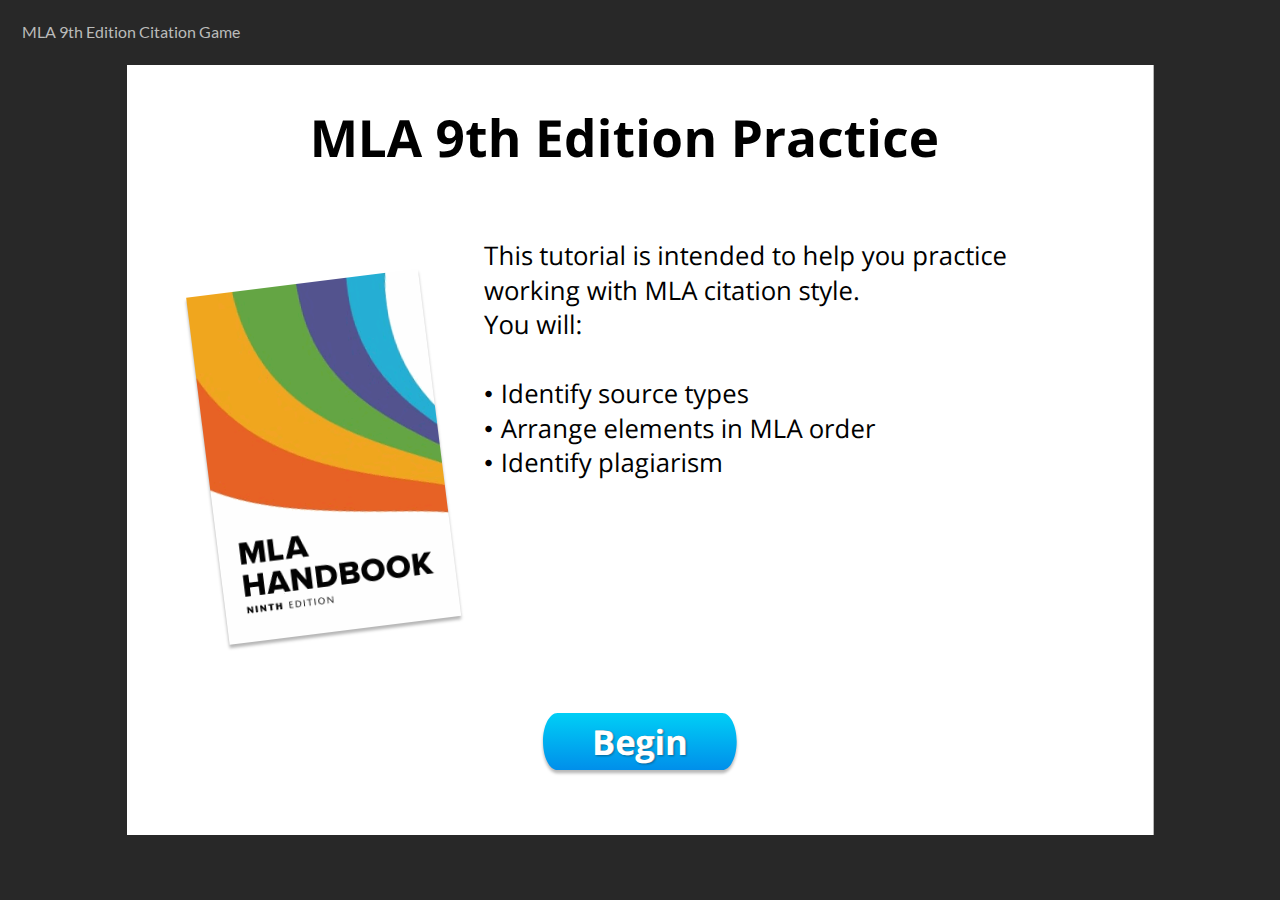
<file: index.html>
﻿<!doctype html>
<html lang="en-US">
<head>
  <meta charset="utf-8">
  <!-- Created using Storyline 360 - http://www.articulate.com  -->
  <!-- version: 3.84.31722.0 -->
  <title>MLA 9th Edition Citation Game</title>
  <meta http-equiv="x-ua-compatible" content="IE=edge"/>
  <meta name="viewport" content="width=device-width,initial-scale=1,user-scalable=no,shrink-to-fit=no,minimal-ui"/>
  <meta name="apple-mobile-web-app-capable" content="yes"/>
  <style>
    html, body { height: 100%; padding: 0; margin: 0 }
    #app { height: 100%; width: 100%; }
  </style>

  <script>
    window.DS = {};
    window.globals = {
      DATA_PATH_BASE: '',
      HAS_FRAME: true,
      HAS_SLIDE: true,

      lmsPresent: false,
      tinCanPresent: false,
      cmi5Present: false,
      aoSupport: false,
      scale: 'noscale',
      captureRc: false,
      browserSize: 'optimal',
      bgColor: '#282828',
      features: 'BackgroundAudioVolumeVariable,ConnectionMessages,DropInBase,DropInMisc,DropInVectors,JsApi,LayerPresentAsDialog,MultipleQuizTracking,PlayerTooltips,UpdatedThemeEditor',
      themeName: 'unified',
      preloaderColor: '#FFFFFF',
      suppressAnalytics: false,
      productChannel: 'stable',
      publishSource: 'storyline',
      aid: 'aid|7befeb2a-a3c0-449e-ac8d-08e595a9b68d',
      cid: '9d6fe7a8-5e21-45b3-9bd6-633467c3a1ac',
      playerVersion: '3.84.31722.0',
      publishTimestamp: '2024-02-28T19:06:54.0787091Z',
      maxIosVideoElements: 10,
      connectionSettings: { message: 'You%20are%20offline.%20Trying%20to%20reconnect...', useDarkTheme: false, mode: 'disabled' },
      hasFeature: function(feature) {
        return this.features.split(',').includes(feature);
      },
      
      parseParams: function(qs) {
        if (window.globals.parsedParams != null) {
          return window.globals.parsedParams;
        }
        qs = (qs || window.location.search.substr(1)).split('+').join(' ');
        var params = {},
            tokens,
            re = /[?&]?([^=]+)=([^&]*)/g;

        while (tokens = re.exec(qs)) {
          params[decodeURIComponent(tokens[1]).trim()] =
            decodeURIComponent(tokens[2]).trim();
        }
        window.globals.parsedParams = params;
        return params;
      }

    };
  </script>
  <script>
    var isIe11 = ('ActiveXObject' in window || window.MSBlobBuilder != null)
      && window.msCrypto != null && !window.ActiveXObject;
    if (isIe11) {
      window.globals.unsupportedBrowser = true;
      document.write(atob('[base64]'));
    }
  </script>

  <script>
    if (window.globals.hasFeature('MultiLanguageSupport')) {
      
      
    }
  </script>

  
  <script>window.THREE = { };</script>
  
</head>
<body style="background: #282828" class="cs-HTML theme-unified">
  <!-- 360 -->
  <script>!function(){var e,i=/iPhone/i,o=/iPod/i,n=/iPad/i,t=/\biOS-universal(?:.+)Mac\b/i,r=/\bAndroid(?:.+)Mobile\b/i,a=/Android/i,d=/(?:SD4930UR|\bSilk(?:.+)Mobile\b)/i,p=/Silk/i,l=/Windows Phone/i,u=/\bWindows(?:.+)ARM\b/i,b=/BlackBerry/i,s=/BB10/i,c=/Opera Mini/i,f=/\b(CriOS|Chrome)(?:.+)Mobile/i,h=/Mobile(?:.+)Firefox\b/i,v=function(e){return void 0!==e&&"MacIntel"===e.platform&&"number"==typeof e.maxTouchPoints&&e.maxTouchPoints>1&&"undefined"==typeof MSStream};e=function(e){var m={userAgent:"",platform:"",maxTouchPoints:0};e||"undefined"==typeof navigator?"string"==typeof e?m.userAgent=e:e&&e.userAgent&&(m={userAgent:e.userAgent,platform:e.platform,maxTouchPoints:e.maxTouchPoints||0}):m={userAgent:navigator.userAgent,platform:navigator.platform,maxTouchPoints:navigator.maxTouchPoints||0};var g=m.userAgent,y=g.split("[FBAN");void 0!==y[1]&&(g=y[0]),void 0!==(y=g.split("Twitter"))[1]&&(g=y[0]);var A=function(e){return function(i){return i.test(e)}}(g),w={apple:{phone:A(i)&&!A(l),ipod:A(o),tablet:!A(i)&&(A(n)||v(m))&&!A(l),universal:A(t),device:(A(i)||A(o)||A(n)||A(t)||v(m))&&!A(l)},amazon:{phone:A(d),tablet:!A(d)&&A(p),device:A(d)||A(p)},android:{phone:!A(l)&&A(d)||!A(l)&&A(r),tablet:!A(l)&&!A(d)&&!A(r)&&(A(p)||A(a)),device:!A(l)&&(A(d)||A(p)||A(r)||A(a))||A(/\bokhttp\b/i)},windows:{phone:A(l),tablet:A(u),device:A(l)||A(u)},other:{blackberry:A(b),blackberry10:A(s),opera:A(c),firefox:A(h),chrome:A(f),device:A(b)||A(s)||A(c)||A(h)||A(f)},any:!1,phone:!1,tablet:!1};return w.any=w.apple.device||w.android.device||w.windows.device||w.other.device,w.phone=w.apple.phone||w.android.phone||w.windows.phone,w.tablet=w.apple.tablet||w.android.tablet||w.windows.tablet,w}(),"object"==typeof exports&&"undefined"!=typeof module?module.exports=e:"function"==typeof define&&define.amd?define((function(){return e})):this.isMobile=e}();
    window.isMobile.apple.tablet = window.isMobile.apple.tablet ||
      (navigator.platform === 'MacIntel' && navigator.maxTouchPoints > 1);
    window.isMobile.apple.device = window.isMobile.apple.device || window.isMobile.apple.tablet;
    window.isMobile.tablet = window.isMobile.tablet || window.isMobile.apple.tablet;
    window.isMobile.any = window.isMobile.any || window.isMobile.apple.tablet;
  </script>

  <div id="focus-sink" tabindex="-1"></div>

  <div id="preso"></div>
  <script>
    (function() {

      var classTypes = [ 'desktop', 'mobile', 'phone', 'tablet' ];

      var addDeviceClasses = function(prefix, testObj) {
        var curr, i;
        for (i = 0; i < classTypes.length; i++) {
          curr = classTypes[i];
          if (testObj[curr]) {
            document.body.classList.add(prefix + curr);
          }
        }
      };

      var params = window.globals.parseParams(),
          isDevicePreview = params.devicepreview === '1',
          isPhoneOverride = params.deviceType === 'phone' || (isDevicePreview && params.phone == '1'),
          isTabletOverride = (params.deviceType === 'tablet' || isDevicePreview) && !isPhoneOverride,
          isMobileOverride = isPhoneOverride || isTabletOverride;

      var deviceView = {
        desktop: !window.isMobile.any && !isMobileOverride,
        mobile: window.isMobile.any || isMobileOverride,
        phone: isPhoneOverride || (window.isMobile.phone && !isTabletOverride),
        tablet: isTabletOverride || window.isMobile.tablet
      };

      window.globals.deviceView = deviceView;
      window.isMobile.desktop = !window.isMobile.any;
      window.isMobile.mobile = window.isMobile.any;

      addDeviceClasses('view-', deviceView);

    })();
  </script>
  
  <script src='story_content/user.js' type=text/javascript></script>
  <div class="slide-loader"></div>

  <script>
    var doc = document, loader = doc.body.querySelector('.slide-loader'); [ 1, 2, 3 ].forEach(function(n) { var d = doc.createElement('div'); d.style.backgroundColor = window.globals.preloaderColor; d.classList.add('mobile-loader-dot'); d.classList.add('dot' + n); loader.appendChild(d); });
  </script>

  <div class="mobile-load-title-overlay" style="display: none">
    <div class="mobile-load-title">MLA 9th Edition Citation Game</div>
  </div>

  <div class="mobile-chrome-warning"></div>

  
<style>
  .warn-connection-dialog {
    display: none;
    background: transparent;
    pointer-events: all;
    position: fixed;
    left: 0;
    top: 0;
    width: 100%;
    height: 100%;
    z-index: 999;
  }

  .warn-connection-content {
    pointer-events: all;
    border-radius: 4px;
    background: white;
    border: 1px solid #E7E7E7;
    color: #333333;
    box-shadow: 0 2px 4px rgba(0, 0, 0, 0.25);
    transition: all 150ms ease-out;
    position: absolute;
    white-space: nowrap;
  }

  .view-phone.is-landscape .warn-connection-content {
    left: 23px;
    bottom: 23px;
  }

  .view-tablet.is-landscape .warn-connection-content {
    left: 50%;
    top: 20px;
    transform: translateX(-50%);
  }

  .view-mobile.is-portrait .warn-connection-content {
    transform: translate(-50%, calc(-100% - 15px));
  }

  .warn-connection-content p {
    display: inline-block;
    margin: 0 8px 0 0;
    line-height: 33px;
    font-size: 11px;
  }

  .warn-connection-content svg {
    position: relative;
    vertical-align: middle;
    margin: 0 2px 2px 8px;
  }

  .view-desktop .warn-connection-content {
    left: 1.5em;
    bottom: 1.5em;
  }

  .view-desktop .warn-connection-content p {
    font-size: 1.1em;
  }

  .is-offline .warn-connection-dialog {
    display: block;
  }

  .is-offline .cs-panel * {
    pointer-events: none !important;
  }

  .is-offline .cs-panel {
    pointer-events: all !important;
  }

  .is-offline #nav-controls * {
    pointer-events: none !important;
  }

  .is-offline #nav-controls {
    pointer-events: all !important;
  }
</style>

<div class="warn-connection-dialog" role="alertdialog" aria-modal="true" tabindex="0" aria-labelledby="warn-connection-message">
  <div class="warn-connection-content">
    <svg width="17" height="15" viewBox="0 0 17 15" xmlns="http://www.w3.org/2000/svg">
      <path fill="#8F0000" stroke="white" d="M16.07,12.98 L15.88,12.23 L9.51,1.21 C8.97,0.26,7.6,0.26,7.06,1.21 L0.69,12.23 C0.15,13.16,0.81,14.36,1.91,14.36 H14.65 C15.47,14.36,16.05,13.7,16.07,12.98 Z"/>
      <path fill="white" stroke="white" d="M8.58,5.5 C8.35,5.28,8.5,5.35,8.21,5.32 C8.09,5.35,7.97,5.49,7.96,5.67 C7.97,5.79,7.98,5.92,7.98,6.04 L7.98,6.04 C7.99,6.17,8,6.31,8.01,6.43 L8.01,6.44 C8.03,6.92,8.06,7.41,8.09,7.9 L8.09,7.9 C8.12,8.39,8.14,8.88,8.17,9.37 C8.17,9.39,8.18,9.42,8.2,9.44 C8.23,9.46,8.25,9.47,8.28,9.47 C8.31,9.47,8.34,9.46,8.35,9.44 C8.37,9.43,8.38,9.4,8.39,9.35 L8.39,9.34 C8.39,9.24,8.4,9.15,8.4,9.05 L8.4,9.05 C8.41,8.96,8.41,8.86,8.42,8.75 C8.43,8.44,8.45,8.12,8.47,7.81 L8.47,7.81 C8.49,7.49,8.51,7.18,8.53,6.87 C8.55,6.46,8.56,6.05,8.59,5.64 L8.6,5.62 C8.6,5.57,8.59,5.53,8.58,5.5 L8.21,5.32 Z"/>
      <circle fill="white" stroke="white" cx="8.3" cy="11.35" r="0.3"/>
    </svg>
    <p id="warn-connection-message">You are offline. Trying to reconnect...</p>
  </div>
</div>

<script>
  (function() {
    window.DS.connection = {
      warningShown: false,
      assets: {},
      loadingAssetGroup: false,
      retryDelay: 500
    };

    var connectionSettings = window.globals.connectionSettings || {};

    // The `window.globals.features` variable must be set in `webpack.dev.config` when testing locally - it is not enough
    // to have it in the data - but it must be set there as well.
    var useConnectionMessages = window.AbortController != null &&
      window.location.protocol != 'file:' &&
      window.globals.features.indexOf('ConnectionMessages') != -1 &&
      connectionSettings.mode === 'normal';

    window.DS.connection.useConnectionMessages = useConnectionMessages;

    var assetCount = 0;
    var checkLoadedId;


    if (useConnectionMessages && connectionSettings != null) {
      var contentEl = document.querySelector('.warn-connection-content');
      var messageEl = contentEl.querySelector('p');

      if (connectionSettings.useDarkTheme) {
        contentEl.style.borderColor = '#BABBBA';
        contentEl.style.backgroundColor = '#282828';
        contentEl.style.color = '#FFFFFF';
      }

      if (connectionSettings.message != null) {
        messageEl.textContent = window.decodeURIComponent(connectionSettings.message);
      }
    }

    function checkAssetsReady() {
      for (var i in DS.connection.assets) {
        if (!DS.connection.assets[i].success) {
          return false;
        }
      }
      return true;
    }

    function stopAssetGroup() {
      if (!useConnectionMessages) { return; }

      assetCount = 0;

      DS.connection.oldAssetGroup = DS.connection.assets;
      DS.connection.assets = {};
      DS.connection.loadingAssetGroup = false;
      clearInterval(checkLoadedId);
    }

    function startAssetGroup() {
      if (!useConnectionMessages) { return; }
      var ticks = 0;
      clearInterval(checkLoadedId);
      checkLoadedId = setInterval(function() {
        var loaded = 0;
        if (assetCount === 0 && loaded === 0) {
          clearInterval(checkLoadedId);
          return;
        }

        for (var i in DS.connection.assets) {
          if (DS.connection.assets[i].success) {
            loaded++;
          }
        }

        if (assetCount === loaded && checkAssetsReady()) {
          for (var i in DS.connection.assets) {
            if (DS.connection.assets[i].action) {
              DS.connection.assets[i].action();
            }
          }
          hideWarning();
          stopAssetGroup();
        }
      }, 100)
    }

    function requiredAsset(url, action, retry, type) {
      if (!useConnectionMessages) { return; }
      if (DS.connection.assets[url]) { return; }

      DS.connection.assets[url] = {
        success: false, action: action, retry: retry, type: type
      };
      assetCount = Object.keys(DS.connection.assets).length;
      if (!DS.connection.loadingAssetGroup) {
        startAssetGroup();
      }
      DS.connection.loadingAssetGroup = true;
    }

    function assetLoaded(url) {
      if (!useConnectionMessages) { return; }
      if (DS.connection.assets[url]) {
        DS.connection.assets[url].success = true;
      }
    }

    function assetFailed(url) {
      if (!useConnectionMessages) { return; }
      if (!DS.connection.assets[url]) {
        if (/\.js$/.test(url) && url.indexOf('transcripts') === -1) {
          setTimeout(function() {
            if (DS.connection.lastSlideLoaded != null) {
              DS.connection.lastSlideLoaded();
            }
          }, DS.connection.retryDelay);
        }
        return;
      }
      if (!DS.connection.warningShown) { showWarning(); }
      if (DS.connection.assets[url].retry) {
        setTimeout(function() {
          if (!DS.connection.assets[url].success) {
            DS.connection.assets[url].retry()
          }
        }, DS.connection.retryDelay);
      }
    }

    function hideWarning() {
      document.body.classList.remove('is-offline');
      DS.connection.warningShown = false;
      enableKeys();
    }
    DS.connection.hideWarning = hideWarning

    function showWarning(btn) {
      document.body.classList.add('is-offline')
      DS.connection.warningShown = true;
      updateWarningPosition();
      disableKeys();
    }

    function updateWarningPosition() {
      if (!DS.connection.warningShown) {
        return;
      }

      var isPortrait = document.body.classList.contains('is-portrait');
      var isMobile = document.body.classList.contains('view-mobile');
      var warningEl = document.querySelector('.warn-connection-content');

      if (isPortrait && isMobile) {
        var slide = document.querySelector('.primary-slide');
        var slideRect = slide != null
          ? slide.getBoundingClientRect()
          : { top: window.innerHeight, left: 0, width: window.innerWidth };

        warningEl.style.top = `${slideRect.top}px`
        warningEl.style.left = `${slideRect.left + slideRect.width / 2}px`
      } else {
        warningEl.style.top = null;
        warningEl.style.left = null;
      }

      window.requestAnimationFrame(updateWarningPosition);
    }

    function onDisableKeyDown(e) {
      e.preventDefault();
      e.stopImmediatePropagation();
    }

    function onDisableKeyUp(e) {
      e.preventDefault();
      e.stopImmediatePropagation();
    }

    var accStyle = document.createElement('style');
    var warnDialogEl = document.querySelector('.warn-connection-dialog');

    function disableKeys() {
      if (DS.views && DS.views.nsStack && DS.views.nsStack.length === 1) {
        DS.views.nsStack[0].tabReachable = false
        DS.views.nsStack[0].updateTabIndex(true, true);
      }

      accStyle.innerHTML = '.acc-shadow-dom { display: none; }';
      document.body.appendChild(accStyle);

      warnDialogEl.parentNode.append(warnDialogEl);
      warnDialogEl.focus();
    }

    function enableKeys() {
      accStyle.remove();
      if (DS.views && DS.views.nsStack && DS.views.nsStack.length === 1 && DS.views.nsStack[0].name === '_frame') {
        DS.views.nsStack[0].tabReachable = true;
        DS.views.nsStack[0].updateTabIndex();
      }
    }

    // these will all be noops if the feature flag isn't set in
    // the data and `window.globals.features`
    DS.connection.requiredAsset = requiredAsset;
    DS.connection.assetLoaded = assetLoaded;
    DS.connection.assetFailed = assetFailed;
    DS.connection.stopAssetGroup = stopAssetGroup;
    DS.connection.startAssetGroup = startAssetGroup;
  })();
</script>


  <script>
    
    if (window.autoSpider && window.vInterfaceObject) {
      document.querySelector('.mobile-load-title-overlay').style.display = 'none';
    }
  </script>

  

  <link rel="stylesheet" href="html5/data/css/output.min.css" data-noprefix/>
</body>
<script src="html5/lib/scripts/bootstrapper.min.js"></script>
</html>
</file>
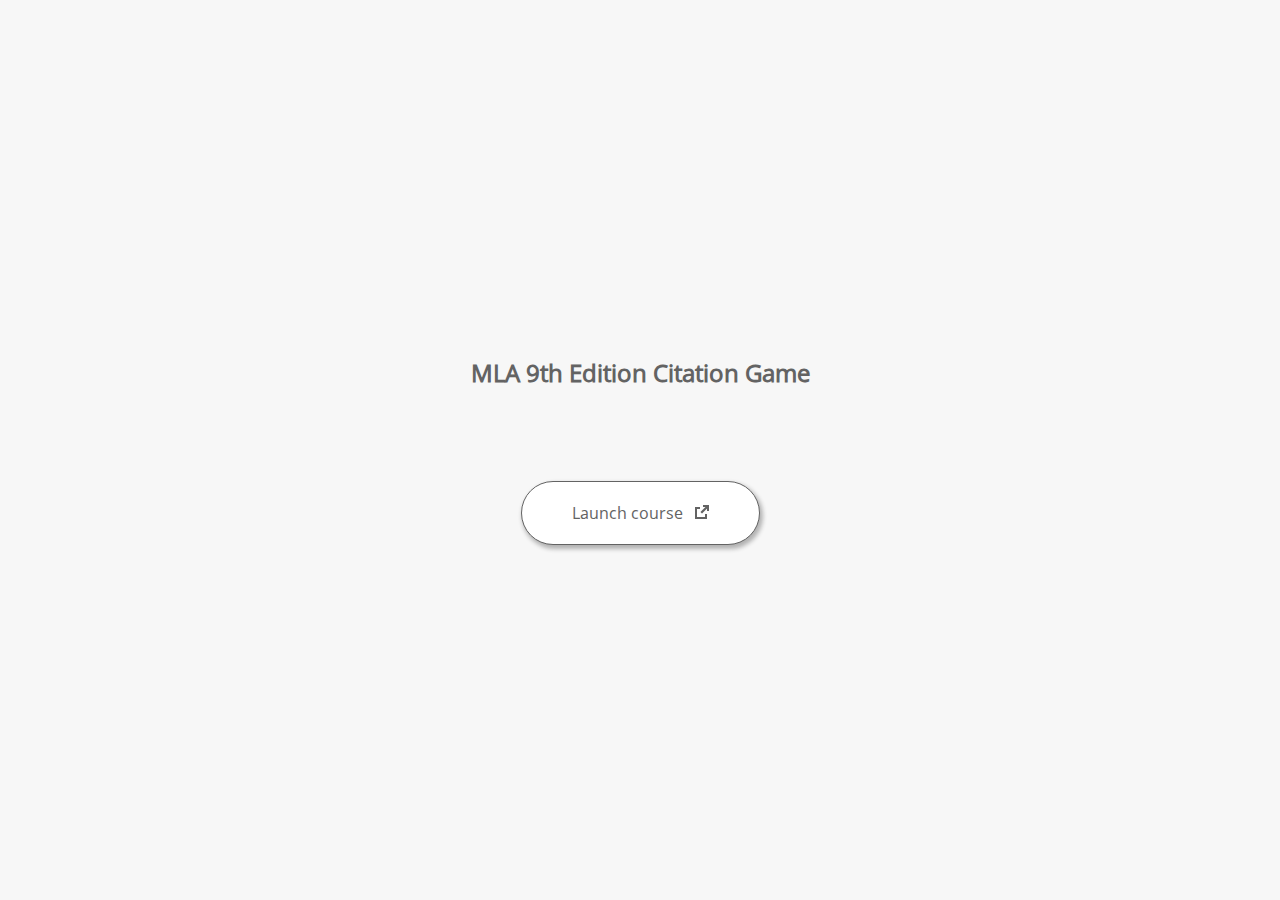
<file: launcher.html>
﻿<html lang="en-US">
	<head>
		<!-- Created using Storyline 360 - http://www.articulate.com  --> 
		<!-- version: 3.84.31722.0 --> 

		<title>MLA 9th Edition Citation Game</title>
    <style>
      @font-face {
        font-family: "Open Sans Full";
        font-style: normal;
        font-weight: 400;
        src: local("Open Sans"),
             local("OpenSans"),
             url(html5/lib/stylesheets/mobile-fonts/open-sans-regular.woff) format("woff")
      }
      body {
        background-color: #F7F7F7;
      }
      h1 {
        color: #636363;
        font-family: "Open Sans Full", Helvetica, sans-serif;
        font-size: 150%;
        margin-bottom: 92px;
        padding-bottom: 0;
      }

      button {
        background-color: #FFF;
        border: 1px solid #636363;
        border-radius: 80px;
        box-shadow: 2px 3px 4px 1px rgba(39, 39, 39, 0.33);
        color: #636363;
        font-family: "Open Sans Full", Helvetica, sans-serif;
        font-size: 100%;
        padding: 20px 50px;
      }
      img {
        height: 15px;
        width: 15px;
        margin-left: 8px;
      }
    </style>
		<script>
			
			/******************************************************************************/
			//
			// NOTE TO DEVELOPERS:
			// The following code should be integrated with your web page in order to open
			// the presentation in a new window.  To launch the presentation immediately, 
			// simply copy the code below into your web page.  To launch the presentation
			// when a button or link is clicked, call LaunchPresentation when the onClick
			// event is triggered.
			//
			/******************************************************************************/		
		
		
			var Safari =  (navigator.appVersion.indexOf("Safari") >= 0);
			
			var g_bChromeless = false;
			var g_bResizeable = false;
			var g_nContentWidth = 1300;
			var g_nContentHeight = 1054;
			var g_strStartPage = "story.html" + document.location.search;
			var g_strBrowserSize = "optimal";
		
			function LaunchContent()
			{
				var nWidth = screen.availWidth;
				var nHeight = screen.availHeight;

				if (nWidth > g_nContentWidth && nHeight > g_nContentHeight && g_strBrowserSize != "fullscreen")
				{
					nWidth = g_nContentWidth;
					nHeight = g_nContentHeight;
					
					if (!Safari && !g_bChromeless)
					{
						nWidth += 17;
					}
				}

				// Build the options string
				var strOptions = "width=" + nWidth +",height=" + nHeight;
				if (g_bResizeable)
				{
					strOptions += ",resizable=yes"
				}
				else
				{
					strOptions += ",resizable=no"
				}

				if (g_bChromeless)
				{
					strOptions += ", status=0, toolbar=0, location=0, menubar=0, scrollbars=0";
				}
				else
				{
					strOptions += ", status=1, toolbar=1, location=1, menubar=1, scrollbars=1";
				}

				// Launch the URL
				if (Safari)
				{
					var oWnd = window.open("", "_blank", strOptions);
					oWnd.location = g_strStartPage;
				}
				else
				{
					window.open(g_strStartPage , "_blank", strOptions);
				}
			}

			
			
		</script>
		
	</head>
	
	<body onload="setTimeout('LaunchContent()', 100);">
		<center>
			<table width="100%" height="100%" border="0" cellpadding="0" cellspacing="0">
				<tr>
					<td>
						<center>
              <h1 tabIndex="-1">MLA 9th Edition Citation Game</h1>
							<button onclick="LaunchContent()" aria-label="Launch course: opens in new window">Launch course <img src="story_content/external_window.png" style="border-style: none; height: 14px; width: 14px;" tabIndex="-1" aria-hidden="true"/></button>
						</center>
					</td>
				</tr>
			</table>
		</center>
	</body>
</html>
</file>
<file: html5/data/css/output.min.css>
@font-face {
  font-family: 'LatoBold Charset1_ Bold7CB457E6';
  src: url('[data-uri]');
  font-style: normal;
  font-weight: normal;
}
@font-face {
  font-family: 'Lato Charset1_ 6Ea26V9F7A088B75';
  src: url('[data-uri]');
  font-style: normal;
  font-weight: normal;
}
@font-face {
  font-family: 'Open SansBold CharsBoldE1D8E297';
  src: url('[data-uri]');
  font-style: normal;
  font-weight: normal;
}
@font-face {
  font-family: 'Open Sans Charset1_ 6Xh4CC80BA7';
  src: url('[data-uri]');
  font-style: normal;
  font-weight: normal;
}
@font-face {
  font-family: 'Arial Charset1_ 6H44FYT82383024';
  src: url('[data-uri]');
  font-style: normal;
  font-weight: normal;
}
@font-face {
  font-family: 'Open SansItalic CItalic91CFBAAA';
  src: url('[data-uri]');
  font-style: normal;
  font-weight: normal;
}
@font-face {
  font-family: 'Open Sans SemiboldBBold92B008E5';
  src: url('[data-uri]');
  font-style: normal;
  font-weight: normal;
}
@font-face {
  font-family: 'Open Sans Semibold boldEF867BDC';
  src: url('[data-uri]');
  font-style: normal;
  font-weight: normal;
}
@font-face {
  font-family: 'Titillium Web Charset1_9EA21C2E';
  src: url('[data-uri]');
  font-style: normal;
  font-weight: normal;
}
@font-face {
  font-family: 'Titillium WebBold CBold15C2C37C';
  src: url('[data-uri]');
  font-style: normal;
  font-weight: normal;
}
@font-face {
  font-family: 'Open SansBold CharsBoldE47A47C6';
  src: url('[data-uri]');
  font-style: normal;
  font-weight: normal;
}
@font-face {
  font-family: 'Open Sans Charset0_v9TY33EDE6F2';
  src: url('[data-uri]');
  font-style: normal;
  font-weight: normal;
}
@font-face {
  font-family: 'Arial Charset0_v8wz5YMo9EE9FF07';
  src: url('[data-uri]');
  font-style: normal;
  font-weight: normal;
}
@font-face {
  font-family: 'Open SansItalic CItalicC6FA076B';
  src: url('[data-uri]');
  font-style: normal;
  font-weight: normal;
}
@font-face {
  font-family: 'Open Sans SemiboldBBold26397C6B';
  src: url('[data-uri]');
  font-style: normal;
  font-weight: normal;
}
@font-face {
  font-family: 'Titillium Web Charset0_2E003AFD';
  src: url('[data-uri]');
  font-style: normal;
  font-weight: normal;
}
@font-face {
  font-family: 'Titillium WebBold CBold85321D6A';
  src: url('[data-uri]');
  font-style: normal;
  font-weight: normal;
}
.cs-HTML {
  background: rgba(40, 40, 40, 1);
}
.cs-npnxnanbnsnfns00000000001 .cs-infopanel  {
  box-shadow: 0 1px 0 rgba(0, 0, 0, 0);
  background: rgba(255, 255, 255, 1);
}
.cs-npnxnanbnsnfns00000000001 .cs-infopanel .cs-link {
  color: rgba(186, 187, 186, 1);
}
.cs-npnxnanbnsnfns00000000001 .cs-infopanel .cs-link:hover {
  color: rgba(255, 255, 255, 1);
}
.cs-npnxnanbnsnfns00000000001 .cs-infopanel .cs-name {
  color: rgba(68, 68, 68, 1);
}
.cs-npnxnanbnsnfns00000000001 .cs-infopanel .cs-title {
  color: rgba(153, 153, 153, 1);
}
.cs-npnxnanbnsnfns00000000001 .cs-infopanelpopup  {
  box-shadow: 0 1px 0 rgba(0, 0, 0, 0);
  background: rgba(0, 0, 0, 0);
}
.cs-npnxnanbnsnfns00000000001 .cs-infopanelpopup .cs-link {
  color: rgba(255, 0, 0, 1);
}
.cs-npnxnanbnsnfns00000000001 .cs-infopanelpopup .cs-link:hover {
  color: rgba(255, 255, 255, 1);
}
.cs-npnxnanbnsnfns00000000001 .cs-infopanelpopup .cs-name {
  color: rgba(255, 255, 255, 1);
}
.cs-npnxnanbnsnfns00000000001 .cs-infopanelpopup .cs-bio {
  color: rgba(186, 187, 186, 1);
}
.cs-npnxnanbnsnfns00000000001 .cs-timer  {
  color: rgba(186, 187, 186, 1);
}
.cs-npnxnanbnsnfns00000000001 .cs-duration stop:first-child {
  stop-color: rgba(60, 60, 60, 1);
}
.cs-npnxnanbnsnfns00000000001 .cs-duration stop:last-child {
  stop-color: rgba(60, 60, 60, 1);
}
.cs-npnxnanbnsnfns00000000001 .cs-elapsed stop:first-child {
  stop-color: rgba(254, 227, 71, 1);
}
.cs-npnxnanbnsnfns00000000001 .cs-elapsed stop:last-child {
  stop-color: rgba(254, 227, 71, 1);
}
.cs-npnxnanbnsnfns00000000001 .cs-timer .cs-pie .cs-innerstroke {
  stroke: rgba(199, 199, 199, 1);
}
.cs-npnxnanbnsnfns00000000001 .cs-timer .cs-pie .cs-innerborder {
  stroke: rgba(255, 255, 255, 1);
}
.cs-npnxnanbnsnfns00000000001 .cs-window  {
  box-shadow: 0 8px 5px rgba(0, 0, 0, 0.2);
  border-color: rgba(49, 99, 0, 0);
  background: rgba(33, 33, 33, 1);
  color: rgba(248, 248, 248, 1);
}
.cs-npnxnanbnsnfns00000000001 .cs-window .cs-diva {
  border-color: rgba(78, 78, 78, 1);
}
.cs-npnxnanbnsnfns00000000001 .cs-window .cs-divb {
  border-color: rgba(78, 78, 78, 0);
}
.cs-npnxnanbnsnfns00000000001 .cs-editor .cs-editor-slide {
  color: rgba(226, 226, 226, 1);
}
.cs-npnxnanbnsnfns00000000001 .cs-editor .cs-editor-html {
  color: rgba(186, 187, 186, 1);
}
.cs-npnxnanbnsnfns00000000001 .cs-editor .cs-editor-button {
  text-shadow: 0 1px 0 rgba(0, 0, 0, 0);
  color: rgba(255, 255, 255, 1);
  border-color: rgba(211, 211, 211, 1);
  background: rgba(34, 34, 34, 1);
}
.cs-npnxnanbnsnfns00000000001 .cs-editor .cs-editor-button:hover {
  background: rgba(68, 68, 68, 1);
}
.cs-npnxnanbnsnfns00000000001 .cs-editor .cs-editor-button:active {
  background: rgba(68, 68, 68, 1);
}
.cs-npnxnanbnsnfns00000000001 .cs-listitem  {
  color: rgba(186, 187, 186, 1);
  border-color: none;
  border: 1px solid transparent;
}
.cs-npnxnanbnsnfns00000000001 .cs-listitem:hover {
  background: rgba(255, 255, 255, 0.06);
  border-color: rgba(108, 108, 108, 1) !important;
  border-width: 1px;
  border-radius: 2px;
  border-style: solid;
  box-sizing: border-box;
}
.cs-npnxnanbnsnfns00000000001 .cs-listitem.hover {
  background: rgba(255, 255, 255, 0.06);
  border-color: rgba(108, 108, 108, 1) !important;
  border-width: 1px;
  border-radius: 2px;
  border-style: solid;
  box-sizing: border-box;
}
.cs-npnxnanbnsnfns00000000001 .cs-glossary  {
  color: rgba(186, 187, 186, 1);
}
.cs-npnxnanbnsnfns00000000001 .cs-glossary .cs-scrolling-panel {
  background: rgba(0, 0, 0, 0);
}
.cs-npnxnanbnsnfns00000000001 .cs-glossary .cs-term.cs-selected .cs-choice-list-trigger {
  color: rgba(255, 255, 255, 1);
  background: rgba(255, 255, 255, 1);
}
.cs-npnxnanbnsnfns00000000001 .cs-glossary .cs-term.cs-selected .cs-choice-list-trigger:focus {
  color: rgba(255, 255, 255, 1);
  background: rgba(255, 255, 255, 1);
}
.cs-npnxnanbnsnfns00000000001 .cs-glossary .cs-term:hover .cs-choice-list-trigger {
  background: rgba(186, 187, 186, 1);
}
.cs-npnxnanbnsnfns00000000001 .cs-glossary .cs-term.hover .cs-choice-list-trigger {
  background: rgba(186, 187, 186, 1);
}
.cs-npnxnanbnsnfns00000000001 .cs-glossary .cs-term .cs-choice-list-trigger:focus {
  background: rgba(186, 187, 186, 1);
}
.cs-npnxnanbnsnfns00000000001 .cs-glossary .cs-diva {
  border-color: rgba(0, 0, 0, 0);
}
.cs-npnxnanbnsnfns00000000001 .cs-glossary .cs-divb {
  border-color: rgba(0, 0, 0, 0);
}
.cs-npnxnanbnsnfns00000000001 .cs-glossary .cs-divc {
  border-color: rgba(0, 0, 0, 0);
}
.cs-npnxnanbnsnfns00000000001 .cs-glossary .cs-heading {
  color: rgba(248, 248, 248, 1);
  font-weight: 700;
}
.note-content p span {
  color: rgba(186, 187, 186, 1);
  line-height: 1.4em;
  font-size: 103.769%;
}
.cs-npnxnanbnsnfns00000000001 .cs-resource .cs-separator {
  border-color: rgba(0, 0, 0, 0);
}
.cs-npnxnanbnsnfns00000000001 .cs-outline  {
  color: rgba(45, 45, 45, 1);
}
.cs-npnxnanbnsnfns00000000001 .cs-outline .cs-diva {
  border-color: rgba(0, 0, 0, 0);
}
.cs-npnxnanbnsnfns00000000001 .cs-outline .cs-divb {
  border-color: rgba(0, 0, 0, 0);
}
.cs-npnxnanbnsnfns00000000001 .cs-outline .cs-divc {
  border-color: rgba(0, 0, 0, 0);
}
.cs-npnxnanbnsnfns00000000001 .cs-outline .cs-search-filter:hover {
  color: rgba(0, 0, 0, 0);
}
.cs-npnxnanbnsnfns00000000001 .cs-outline .cs-search-filter.hover {
  color: rgba(0, 0, 0, 0);
}
.cs-npnxnanbnsnfns00000000001 .cs-transcript  {
  color: rgba(255, 255, 255, 1);
}
.cs-npnxnanbnsnfns00000000001 .cs-transcript .cs-div {
  border-color: rgba(0, 0, 0, 0);
}
.cs-npnxnanbnsnfns00000000001 .cs-tabs:not(.topmenu-item) {
  color: rgba(248, 248, 248, 1);
}
.cs-npnxnanbnsnfns00000000001 .cs-tabs .cs-inner-button:not(.topmenu-item) {
  text-shadow: 0 1px 0 rgba(0, 0, 0, 0);
}
.cs-npnxnanbnsnfns00000000001 .cs-tabs:hover:not(.topmenu-item) {
  color: rgba(248, 248, 248, 1);
}
.cs-npnxnanbnsnfns00000000001 .cs-tabs.cs-selected {
  background: rgba(0, 0, 0, 0);
  color: rgba(248, 248, 248, 1);
}
.cs-npnxnanbnsnfns00000000001 .cs-seekcontrol  {
  background: rgba(0, 0, 0, 0);
  border-color: rgba(0, 0, 0, 0);
}
.cs-npnxnanbnsnfns00000000001 .cs-seekcontrol .cs-button:hover .cs-icon {
  fill: rgba(255, 255, 255, 1);
}
.cs-npnxnanbnsnfns00000000001 .cs-seekcontrol .cs-button.hover .cs-icon {
  fill: rgba(255, 255, 255, 1);
}
.cs-npnxnanbnsnfns00000000001 .cs-seekcontrol .cs-button .cs-icon-shadow {
  fill: rgba(0, 0, 0, 0);
}
.cs-npnxnanbnsnfns00000000001 .cs-seekcontrol .cs-button .cs-icon {
  fill: rgba(180, 180, 180, 1);
}
.cs-npnxnanbnsnfns00000000001 .cs-seekcontrol .cs-seek .cs-fill {
  background: rgba(255, 255, 255, 0.6);
}
.cs-npnxnanbnsnfns00000000001 .cs-seekcontrol .cs-seek {
  background: rgba(108, 108, 108, 1);
  border-color: rgba(0, 0, 0, 0);
}
.cs-npnxnanbnsnfns00000000001 .cs-searchinput .cs-input {
  color: rgba(186, 187, 186, 1);
  border-color: rgba(0, 0, 0, 0);
  background: rgba(255, 255, 255, 0.06);
}
.cs-npnxnanbnsnfns00000000001 .cs-searchinput .cs-input:focus {
  color: rgba(248, 248, 248, 1);
  background: rgba(41, 41, 41, 1);
}
.cs-npnxnanbnsnfns00000000001 .cs-searchinput .cs-input:hover {
  box-shadow: inset 0 0 1px 0 rgba(69, 126, 19, 0);
}
.cs-npnxnanbnsnfns00000000001 .cs-searchinput .cs-input.hover {
  box-shadow: inset 0 0 1px 0 rgba(69, 126, 19, 0);
}
.cs-npnxnanbnsnfns00000000001 .cs-searchinput .cs-button .cs-icon {
  fill: rgba(186, 187, 186, 1);
}
.cs-npnxnanbnsnfns00000000001 .cs-searchinput .cs-button:hover {
  fill: rgba(63, 133, 0, 1);
}
.cs-npnxnanbnsnfns00000000001 .cs-searchinput .cs-button.hover {
  fill: rgba(63, 133, 0, 1);
}
.cs-npnxnanbnsnfns00000000001 .cs-menu  {
  box-shadow: 0 1px 0 rgba(0, 0, 0, 0);
  background: rgba(33, 33, 33, 1);
}
.cs-npnxnanbnsnfns00000000001 .cs-topmenu-item.active .cs-tab {
  background: rgba(33, 33, 33, 1);
}
.cs-npnxnanbnsnfns00000000001 .cs-logo  {
  box-shadow: 0 1px 0 rgba(37, 75, 0, 1);
  background: rgba(255, 255, 255, 0);
}
.cs-npnxnanbnsnfns00000000001 .cs-checkbox  {
  color: rgba(255, 255, 255, 1);
}
.cs-npnxnanbnsnfns00000000001 .cs-checkbox:hover {
  border-color: rgba(175, 221, 130, 1);
}
.cs-npnxnanbnsnfns00000000001 .cs-checkbox.hover {
  border-color: rgba(175, 221, 130, 1);
}
.cs-npnxnanbnsnfns00000000001 .cs-checkbox .cs-box {
  color: rgba(255, 255, 255, 1);
  border-color: rgba(42, 83, 0, 1);
}
.cs-npnxnanbnsnfns00000000001 .cs-checkbox .cs-box:checked::after {
  color: rgba(43, 196, 0, 1);
}
.cs-npnxnanbnsnfns00000000001 .cs-button  {
  text-shadow: 0 1px 0 rgba(0, 0, 0, 0);
  color: rgba(186, 187, 186, 1);
  border-color: rgba(0, 0, 0, 0);
  background: rgba(0, 0, 0, 0);
  box-shadow: 0 1px 0 rgba(0, 0, 0, 0);
}
.cs-npnxnanbnsnfns00000000001 .cs-button .cs-icon {
  fill: rgba(186, 187, 186, 1);
}
.cs-npnxnanbnsnfns00000000001 .cs-button .cs-icon-shadow {
  fill: rgba(0, 0, 0, 0);
}
.cs-npnxnanbnsnfns00000000001 .cs-button:hover {
  background: rgba(248, 248, 248, 1);
}
.cs-npnxnanbnsnfns00000000001 .cs-button.hover {
  background: rgba(248, 248, 248, 1);
}
.cs-npnxnanbnsnfns00000000001 .cs-button:active {
  background: rgba(0, 0, 0, 0);
}
.cs-npnxnanbnsnfns00000000001 .cs-button.cs-disabled:hover {
  background: rgba(0, 0, 0, 0);
}
.cs-npnxnanbnsnfns00000000001 .cs-button.cs-disabled.hover {
  background: rgba(0, 0, 0, 0);
}
.cs-npnxnanbnsnfns00000000001 .cs-button.cs-disabled:active {
  background: rgba(0, 0, 0, 0);
}
.cs-npnxnanbnsnfns00000000001 .cs-button.cs-volume:hover {
  background: rgba(0, 0, 0, 0);
}
.cs-npnxnanbnsnfns00000000001 .cs-button.cs-volume.hover {
  background: rgba(0, 0, 0, 0);
}
.cs-npnxnanbnsnfns00000000001 .cs-button.cs-volume:active {
  background: rgba(0, 0, 0, 0);
}
.cs-npnxnanbnsnfns00000000001.cs-base  {
  color: rgba(186, 187, 186, 1);
  border-color: rgba(40, 40, 40, 1);
  background: rgba(40, 40, 40, 1);
}
.cs-npnxnanbnsnfns00000000001.cs-base .cs-separator .cs-diva {
  background: rgba(69, 69, 69, 1);
}
.cs-npnxnanbnsnfns00000000001.cs-base .cs-separator .cs-divb {
  background: rgba(0, 0, 0, 0);
}
.cs-npnxnanbnsnfns00000000001.cs-base .cs-topmenu-item.active .cs-tab {
  border-color: rgba(69, 69, 69, 1);
}
.cs-npnxnanbnsnfns00000000001.cs-base .cs-topmenu-item.active .cs-panel {
  border-color: rgba(69, 69, 69, 1);
}
.cs-npnxnanbnsnfns00000000001.cs-base .cs-left {
  background: rgba(33, 33, 33, 1);
}
.cs-npnxnanbnsnfns00000000001.cs-base .cs-area-primary .cs-slide-container {
  background: rgba(40, 40, 40, 1);
}
.cs-npnxnanbnsnfns00000000001.cs-base.cs-custom-theme .cs-brandhighlight-bg {
  background: rgba(79, 189, 244, 1) !important;
}
.cs-npnxnanbnsnfns00000000001.cs-base.cs-custom-theme .cs-brandhighlight-secondary-bg {
  background: rgba(255, 255, 255, 1) !important;
}
.cs-npnxnanbnsnfns00000000001.cs-base.cs-custom-theme .cs-brandhighlight-border {
  border-color: rgba(79, 189, 244, 1) !important;
}
.cs-npnxnanbnsnfns00000000001.cs-base.cs-custom-theme .cs-brandhighlight-text {
  color: rgba(79, 189, 244, 1) !important;
}
.cs-npnxnanbnsnfns00000000001.cs-base.cs-custom-theme .cs-brandhighlight-fill {
  fill: rgba(79, 189, 244, 1) !important;
}
.cs-npnxnanbnsnfns00000000001.cs-base.cs-custom-theme .cs-listitem.cs-selected {
  background-color: rgba(255, 255, 255, 0.06) !important;
}
.cs-npnxnanbnsnfns00000000001 .cs-volume::-moz-range-thumb {
  border-color: rgba(43, 85, 0, 1);
  box-shadow: inset 0 0 1px 0 rgba(43, 85, 0, 1);
  background: rgba(255, 255, 255, 1);
}
.cs-npnxnanbnsnfns00000000001 .cs-volume::-ms-thumb {
  border-color: rgba(43, 85, 0, 1);
  box-shadow: inset 0 0 1px 0 rgba(43, 85, 0, 1);
  background: rgba(255, 255, 255, 1);
}
.cs-npnxnanbnsnfns00000000001 .cs-volume::-webkit-slider-thumb {
  border-color: rgba(43, 85, 0, 1);
  box-shadow: inset 0 0 1px 0 rgba(43, 85, 0, 1);
  background: rgba(255, 255, 255, 1);
}
.cs-npnxnanbnsnfns00000000001 .cs-volume::-moz-range-track {
  border-color: rgba(66, 140, 1, 1);
  background: rgba(108, 108, 108, 1);
}
.cs-npnxnanbnsnfns00000000001 .cs-volume::-ms-track {
  border-color: rgba(66, 140, 1, 1);
  background: rgba(108, 108, 108, 1);
}
.cs-npnxnanbnsnfns00000000001 .cs-volume::-webkit-slider-runnable-track {
  border-color: rgba(66, 140, 1, 1);
  background: rgba(108, 108, 108, 1);
}
body.show-focus .tab-focus-box {
  box-shadow: 0 0 0 1px rgba(255, 255, 0, 1), 0 0 0 3px rgba(0, 32, 96, 1), 0 0 5px 5px rgba(255, 255, 0, 1);
  border-color: transparent;
  outline: 2px transparent solid;
}
.skipnav {
  box-shadow: 0 0 0 1px rgba(255, 255, 0, 1), 0 0 0 3px rgba(0, 32, 96, 1), 0 0 5px 5px rgba(255, 255, 0, 1);
  border-color: transparent;
  outline: 2px transparent solid;
}
.cs-npnxnanbnsnfns00000000001 .cs-listitem:hover {
  color: none;
}
.cs-npnxnanbnsnfns00000000001 .cs-listitem.hover {
  color: none;
}
.cs-npnxnanbnsnfns00000000001 .cs-listitem.cs-viewed {
  color: #BABBBA;
}
.cs-npnxnanbnsnfns00000000001 .cs-listitem {
  color: #BABBBA;
}
.cs-npnxnanbnsnfns00000000001 .cs-listitem:hover .cs-icon-carrot * {
  fill: none;
}
.cs-npnxnanbnsnfns00000000001 .cs-listitem.hover .cs-icon-carrot * {
  fill: none;
}
.cs-npnxnanbnsnfns00000000001 .cs-listitem .cs-icon-carrot {
  color: none;
  top: calc(3px);
}
.cs-npnxnanbnsnfns00000000001 .cs-listitem .cs-icon-carrot .cs-shadow {
  color: #F8F8F8;
}
.cs-npnxnanbnsnfns00000000001 .item-collapsible .is-scene {
  color: #F8F8F8 !important;
  font-weight: 700;
}
.cs-npnxnanbnsnfns00000000001 .is-scene .cs-icon-carrot * {
  color: #F8F8F8 !important;
  font-weight: 700;
}
.cs-npnxnanbnsnfns00000000001 .is-scene:not(.outline-links-collapse) > a {
  color: #F8F8F8;
}
.cs-npnxnanbnsnfns00000000001 .is-scene:not(.outline-links-collapse) .cs-icon-carrot * {
  fill: none !important;
  color: #F8F8F8 !important;
}
.cs-npnxnanbnsnfns00000000001 .tabs, .cs-npnxnanbnsnfns00000000001 .cs-logo {
  border-bottom: 1px solid rgba(108, 108, 108, 1);
}
.cs-npnxnanbnsnfns00000000001 .area-secondary-wrapper:after {
  background-image: url('[data-uri]');
  background-size: 100%;
}
.cs-npnxnanbnsnfns00000000001 .panel-footer {
  background: #212121;
}
.cs-npnxnanbnsnfns00000000001 #outline-search {
  background: rgba(255, 255, 255, 0.06);
  border-color: rgba(108, 108, 108, 1);
  border-width: 1px;
  border-style: solid;
}
.cs-npnxnanbnsnfns00000000001 .topmenu-panel #outline-search {
  background: #545454;
}
.cs-npnxnanbnsnfns00000000001 .search-icon circle, .cs-npnxnanbnsnfns00000000001 .search-icon path {
  stroke: #BABBBA;
}
.cs-npnxnanbnsnfns00000000001 #outline-search input[type   =search] {
  color: #F8F8F8;
}
.cs-npnxnanbnsnfns00000000001 #outline-search ::-webkit-input-placeholder {
  color: #BABBBA !important;
}
.cs-npnxnanbnsnfns00000000001 #outline-search :-ms-input-placeholder {
  color: #BABBBA !important;
}
.cs-npnxnanbnsnfns00000000001 #outline-search ::-moz-placeholder {
  color: #BABBBA !important;
  opacity: 1;
}
.cs-npnxnanbnsnfns00000000001 .cs-topmenu-item.active, body:not(.is-touchable-tablet) .cs-npnxnanbnsnfns00000000001 .cs-topmenu-item:hover {
  color: #F8F8F8;
}
.cs-npnxnanbnsnfns00000000001 .cs-topmenu-item.button-tapped {
  color: #F8F8F8;
}
.cs-npnxnanbnsnfns00000000001 .cs-topmenu-item.active .cs-tab, .cs-npnxnanbnsnfns00000000001 .cs-topmenu-item .cs-tab {
  background: transparent !important;
  border: none !important;
}
.cs-npnxnanbnsnfns00000000001 .top-tabs-drop-icon div {
  background: #BABBBA;
}
.cs-npnxnanbnsnfns00000000001 .cs-panel.topmenu-panel .panel-content, .cs-npnxnanbnsnfns00000000001 .top-tabs-drop {
  background: #212121;
}
.cs-npnxnanbnsnfns00000000001 .cs-topmenu-item.active .cs-panel {
  background: #212121;
}
.cs-npnxnanbnsnfns00000000001 .cs-menu.topmenu-panel, .cs-npnxnanbnsnfns00000000001 .top-tabs-drop {
  border: 1px solid rgba(69, 69, 69, 1) !important;
  border-radius: 3px;
}
.cs-npnxnanbnsnfns00000000001 .resources .resources-list a:hover {
  background: rgba(255, 255, 255, 0.06);
}
body:not(.is-touchable-tablet) .cs-npnxnanbnsnfns00000000001 .resources .resources-list a:hover {
  background: rgba(255, 255, 255, 0.06);
}
.cs-npnxnanbnsnfns00000000001 .resources .resources-list a.hover {
  background: rgba(255, 255, 255, 0.06);
}
body:not(.is-touchable-tablet) .cs-npnxnanbnsnfns00000000001 .resources .resources-list a.hover {
  background: rgba(255, 255, 255, 0.06);
}
.cs-npnxnanbnsnfns00000000001 .resources .resources-list a.button-tapped {
  background: rgba(255, 255, 255, 0.06);
}
.cs-npnxnanbnsnfns00000000001 .cs-icon path, .cs-npnxnanbnsnfns00000000001 .cs-icon rect, .cs-npnxnanbnsnfns00000000001 .cs-icon polygon, .cs-npnxnanbnsnfns00000000001 .menu-icon-wrapper.menu-icon-wrapper-hover path {
  fill: #BABBBA;
}
.cs-npnxnanbnsnfns00000000001 .cs-icon .icon-stroke-only {
  fill: none !important;
  stroke: #BABBBA !important;
}
body:not(.is-touchable-tablet) .cs-npnxnanbnsnfns00000000001 .cs-button:hover .cs-icon path, body:not(.is-touchable-tablet) .cs-npnxnanbnsnfns00000000001 .cs-button:hover .cs-icon rect, body:not(.is-touchable-tablet) .cs-npnxnanbnsnfns00000000001 .cs-button:hover .cs-icon polygon {
  fill: #F8F8F8;
}
body:not(.is-touchable-tablet) .cs-npnxnanbnsnfns00000000001 .cs-tabs:hover .search-icon circle, body:not(.is-touchable-tablet) .cs-npnxnanbnsnfns00000000001 .cs-tabs:hover .search-icon path {
  stroke: #F8F8F8;
}
.cs-npnxnanbnsnfns00000000001 .cs-button.button-tapped .cs-icon path, .cs-npnxnanbnsnfns00000000001 .cs-button.button-tapped .cs-icon rect, .cs-npnxnanbnsnfns00000000001 .cs-button.button-tapped .cs-icon polygon {
  fill: #F8F8F8;
}
body:not(.is-touchable-tablet) .cs-npnxnanbnsnfns00000000001 .cs-button:hover .cs-icon .icon-stroke-only {
  fill: none !important;
  stroke: #F8F8F8 !important;
}
.cs-npnxnanbnsnfns00000000001 .cs-button:button-tapped .cs-icon .icon-stroke-only {
  fill: none !important;
  stroke: #F8F8F8 !important;
}
.cs-npnxnanbnsnfns00000000001 .menu-icon-wrapper.menu-icon-wrapper-hover svg path {
  fill: #F8F8F8;
}
.floating-sidebar:not(.sidebar-closed) .cs-npnxnanbnsnfns00000000001 #hamburger .menu-icon-wrapper svg path {
  fill: #BABBBA;
}
.floating-sidebar:not(.sidebar-closed) .cs-npnxnanbnsnfns00000000001 #hamburger .menu-icon-wrapper.menu-icon-wrapper-hover svg path {
  fill: #F8F8F8;
}
.cs-npnxnanbnsnfns00000000001 .volume .btn:before {
  background-image: url('[data-uri]');
}
.cs-npnxnanbnsnfns00000000001 .volume-track {
  background: #6C6C6C;
}
.cs-npnxnanbnsnfns00000000001 .volume-icon circle {
  stroke: #BABBBA;
}
.cs-npnxnanbnsnfns00000000001 .cs-settings > .settings-panel {
  background: #212121;
  border: 1px solid rgba(69, 69, 69, 1) !important;
  border-radius: 3px;
}
.cs-npnxnanbnsnfns00000000001 .cs-settings > .panel-down-arrow {
  fill: #212121;
}
.cs-npnxnanbnsnfns00000000001 .switch-toggle .border {
  stroke: #7C7C7C;
}
.cs-npnxnanbnsnfns00000000001 .switch-toggle .thumb-off .thumb {
  fill: #A2A2A2;
}
.cs-npnxnanbnsnfns00000000001 .switch-toggle .thumb-on .track {
  fill: rgba(79, 189, 244, 1);
}
.cs-npnxnanbnsnfns00000000001 .switch-toggle .thumb-off .track {
  fill: rgba(255, 255, 255, 0.1);
}
.cs-npnxnanbnsnfns00000000001 .switch-label {
  color: #BABBBA;
}
.cs-npnxnanbnsnfns00000000001 .cs-panel .scrollarea-btn:after {
  background: rgba(179, 180, 179, 0.75);
}
.scrollarea-scrollbar:hover .scrollarea-btn:after, .scrollarea-scrollbar.highlight-scrollbar .scrollarea-btn:after {
  background: rgba(179, 180, 179, 0.75);
}
.floating-sidebar .sidebar-overlay {
  background: rgba(0, 0, 0, 0.85);
}
.cs-npnxnanbnsnfns00000000001 .overlay-message {
  background: rgba(0, 0, 0, 0.85);
}
.cs-npnxnanbnsnfns00000000001 .top-ui-bg, .cs-npnxnanbnsnfns00000000001 .bottom-ui-bg, .cs-npnxnanbnsnfns00000000001 .right-ui-bg, .cs-npnxnanbnsnfns00000000001 .left-ui-bg {
  background: rgba(40, 40, 40, 0.8);
}
.cs-npnxnanbnsnfns00000000001 .circle-progress-bg {
  fill: #282828;
}
.cs-npnxnanbnsnfns00000000001 .circle-progress-well {
  fill: #6C6C6C;
}
.cs-npnxnanbnsnfns00000000001 .circle-progress-pie {
  stroke: #6C6C6C;
}
.cs-npnxnanbnsnfns00000000001 .lightbox .option-pane {
  background: rgba(40, 40, 40, 0.8);
}
.cs-npnxnanbnsnfns00000000001 .lightbox .option-pane:before {
  background: #282828;
}
.cs-npnxnanbnsnfns00000000001 .message-window {
  background: #212121;
  border: 1px solid rgba(255, 255, 255, 1) !important;
  border-radius: 3px;
}
.cs-npnxnanbnsnfns00000000001 .message-window-header p, .cs-npnxnanbnsnfns00000000001 .message-window-text {
  color: #F8F8F8;
}
.cs-npnxnanbnsnfns00000000001 .message-window-header p {
  border-bottom: 1px solid rgba(255, 255, 255, 1);
}
.cs-npnxnanbnsnfns00000000001 .message-window button.slide-object-button {
  border: 1px solid rgba(255, 255, 255, 1) !important;
}
.cs-npnxnanbnsnfns00000000001 .message-window button.slide-object-button:hover {
  background: rgba(255, 255, 255, 0.06) !important;
}
.message-window .slide-object-button tspan, .message-window .slide-object-button-text tspan {
  fill: #F8F8F8 !important;
}
body:not(.is-touchable-tablet) .cs-npnxnanbnsnfns00000000001 .cs-button:hover .text {
  color: #F8F8F8;
}
.cs-npnxnanbnsnfns00000000001 .cs-button.button-tapped .text {
  color: #F8F8F8;
}
.cs-npnxnanbnsnfns00000000001.cs-base {
  background: #282828;
}
.cs-npnxnanbnsnfns00000000001 .cs-menu {
  background: transparent;
}
.cs-npnxnanbnsnfns00000000001 .progress-bar .progress-bar-fill:after {
  background: #FFFFFF !important;
}
.cs-npnxnanbnsnfns00000000001 .volume-dot {
  background: #FFFFFF !important;
}
.fn-npnxnanbsnfns00000000001 {
  font-family: 'Lato22AB4CAF';
  -webkit-font-variant-ligatures: no-common-ligatures;
  font-variant-ligatures: no-common-ligatures;
}
.fn-pxabnsnfns00000000001 {
  font-family: 'Lato22AB4CAF';
  -webkit-font-variant-ligatures: no-common-ligatures;
  font-variant-ligatures: no-common-ligatures;
}
.fn-npxnabnsnfns00000000001 {
  font-family: 'Lato22AB4CAF';
  -webkit-font-variant-ligatures: no-common-ligatures;
  font-variant-ligatures: no-common-ligatures;
}
.fn-npnxnanbnsnfns00000000001 {
  font-family: 'Lato22AB4CAF';
  -webkit-font-variant-ligatures: no-common-ligatures;
  font-variant-ligatures: no-common-ligatures;
}
.fn-pxabnsnfns00000000000 {
  font-family: 'Lato22AB4CAF';
  -webkit-font-variant-ligatures: no-common-ligatures;
  font-variant-ligatures: no-common-ligatures;
}
@font-face {
  font-family: 'Lato22AB4CAF';
  src: url('[data-uri]');
  font-style: normal;
  font-weight: bold;
}
@font-face {
  font-family: 'Lato22AB4CAF';
  src: url('[data-uri]');
  font-style: normal;
  font-weight: normal;
}
.cs-InvalidPromptSlide .cs-5z0vTLqQ18a-InvalidPromptSlide-btn0 {
  color: rgba(255, 255, 255, 1);
  border-color: rgba(211, 211, 211, 1);
  background: rgba(34, 34, 34, 1);
  text-shadow: 0 1px 0 rgba(0, 0, 0, 0);
}
.cs-InvalidPromptSlide .cs-5z0vTLqQ18a-InvalidPromptSlide-btn0 .cs-html {
  color: rgba(186, 187, 186, 1);
}
.cs-InvalidPromptSlide .cs-5z0vTLqQ18a-InvalidPromptSlide-btn0 .cs-slide {
  border-color: rgba(226, 226, 226, 1);
}
.cs-InvalidPromptSlide .cs-5z0vTLqQ18a-InvalidPromptSlide-btn0:hover {
  background: rgba(68, 68, 68, 1);
}
.cs-InvalidPromptSlide .cs-5z0vTLqQ18a-InvalidPromptSlide-btn0:active {
  background: rgba(68, 68, 68, 1);
}
.cs-PrintPromptSlide .cs-5z0vTLqQ18a-PrintPromptSlide-btn0 {
  color: rgba(255, 255, 255, 1);
  border-color: rgba(211, 211, 211, 1);
  background: rgba(34, 34, 34, 1);
  text-shadow: 0 1px 0 rgba(0, 0, 0, 0);
}
.cs-PrintPromptSlide .cs-5z0vTLqQ18a-PrintPromptSlide-btn0 .cs-html {
  color: rgba(186, 187, 186, 1);
}
.cs-PrintPromptSlide .cs-5z0vTLqQ18a-PrintPromptSlide-btn0 .cs-slide {
  border-color: rgba(226, 226, 226, 1);
}
.cs-PrintPromptSlide .cs-5z0vTLqQ18a-PrintPromptSlide-btn0:hover {
  background: rgba(68, 68, 68, 1);
}
.cs-PrintPromptSlide .cs-5z0vTLqQ18a-PrintPromptSlide-btn0:active {
  background: rgba(68, 68, 68, 1);
}
.cs-ScrollPromptSlide .cs-5z0vTLqQ18a-ScrollPromptSlide-btn0 {
  color: rgba(255, 255, 255, 1);
  border-color: rgba(211, 211, 211, 1);
  background: rgba(34, 34, 34, 1);
  text-shadow: 0 1px 0 rgba(0, 0, 0, 0);
}
.cs-ScrollPromptSlide .cs-5z0vTLqQ18a-ScrollPromptSlide-btn0 .cs-html {
  color: rgba(186, 187, 186, 1);
}
.cs-ScrollPromptSlide .cs-5z0vTLqQ18a-ScrollPromptSlide-btn0 .cs-slide {
  border-color: rgba(226, 226, 226, 1);
}
.cs-ScrollPromptSlide .cs-5z0vTLqQ18a-ScrollPromptSlide-btn0:hover {
  background: rgba(68, 68, 68, 1);
}
.cs-ScrollPromptSlide .cs-5z0vTLqQ18a-ScrollPromptSlide-btn0:active {
  background: rgba(68, 68, 68, 1);
}
.cs-ExternalInterfaceErrorSlide .cs-buttonOK {
  color: rgba(255, 255, 255, 1);
  border-color: rgba(211, 211, 211, 1);
  background: rgba(34, 34, 34, 1);
  text-shadow: 0 1px 0 rgba(0, 0, 0, 0);
}
.cs-ExternalInterfaceErrorSlide .cs-buttonOK .cs-html {
  color: rgba(186, 187, 186, 1);
}
.cs-ExternalInterfaceErrorSlide .cs-buttonOK .cs-slide {
  border-color: rgba(226, 226, 226, 1);
}
.cs-ExternalInterfaceErrorSlide .cs-buttonOK:hover {
  background: rgba(68, 68, 68, 1);
}
.cs-ExternalInterfaceErrorSlide .cs-buttonOK:active {
  background: rgba(68, 68, 68, 1);
}
</file>
